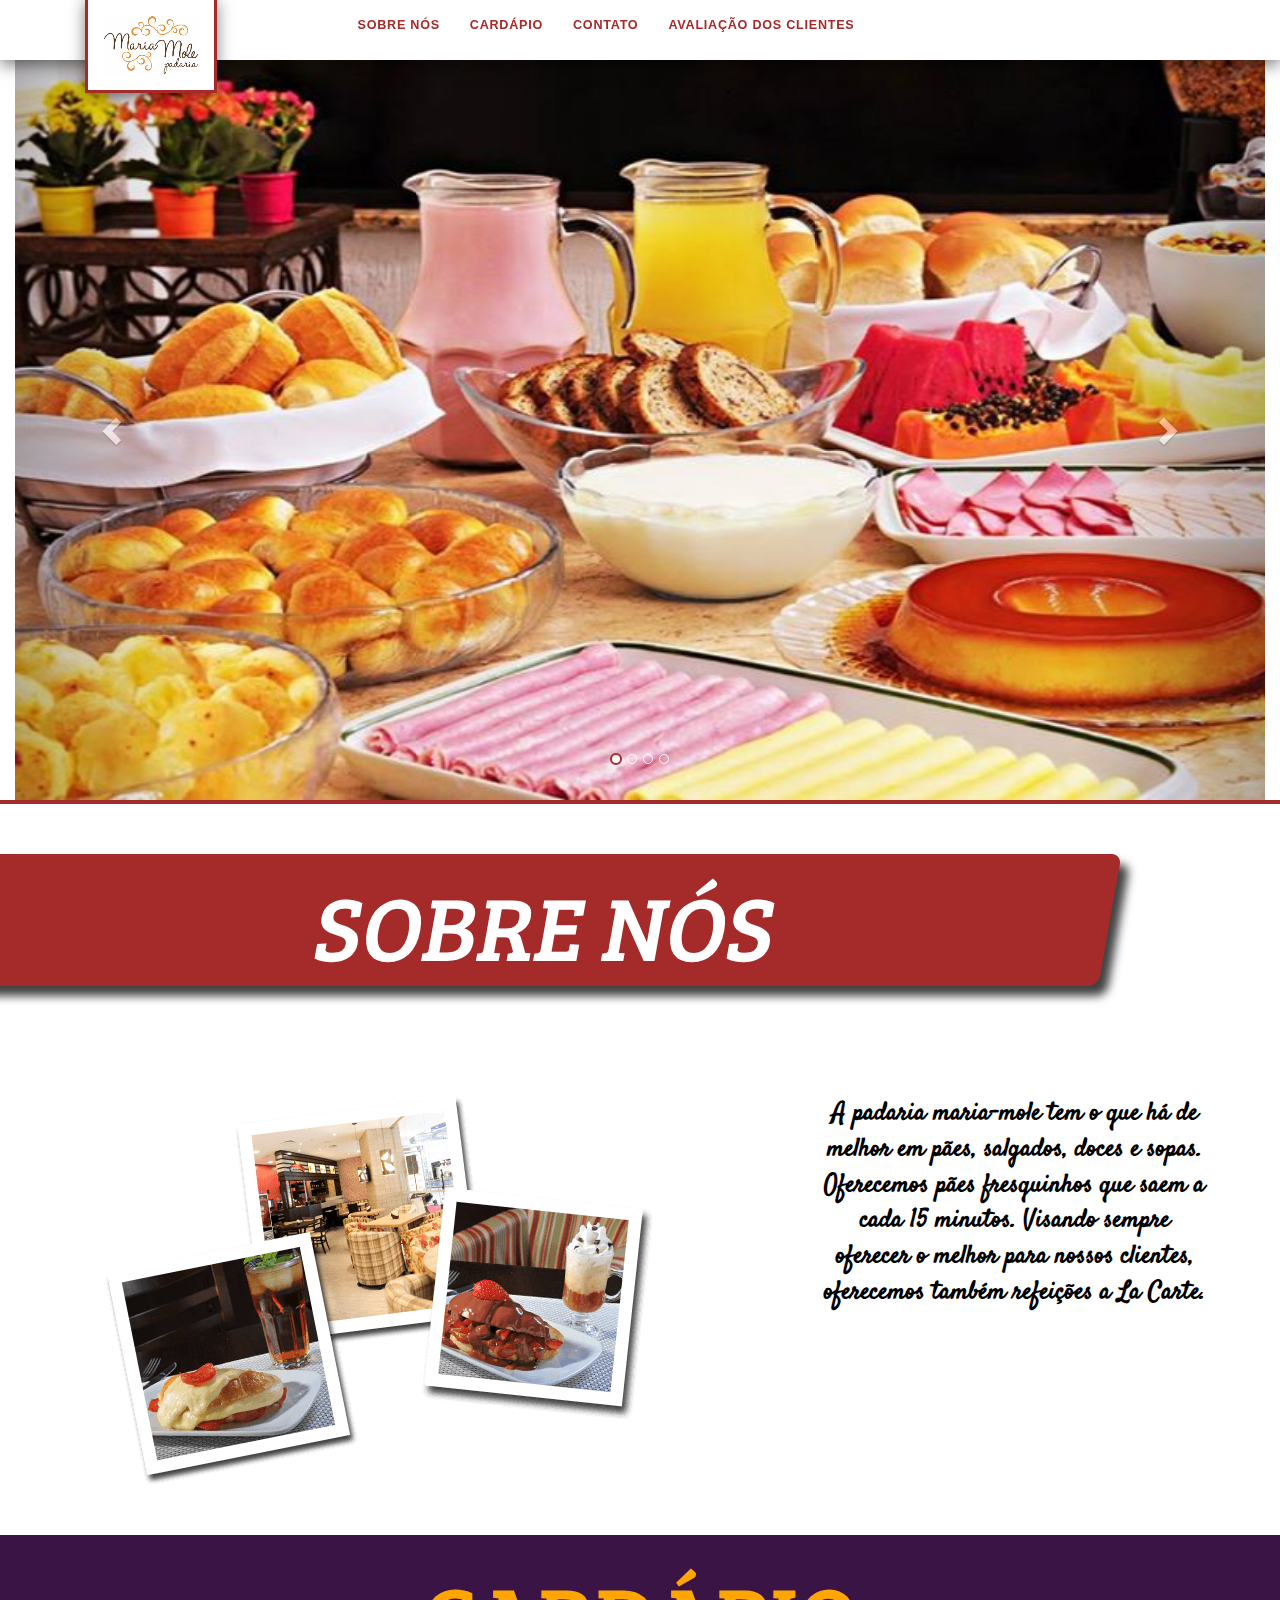
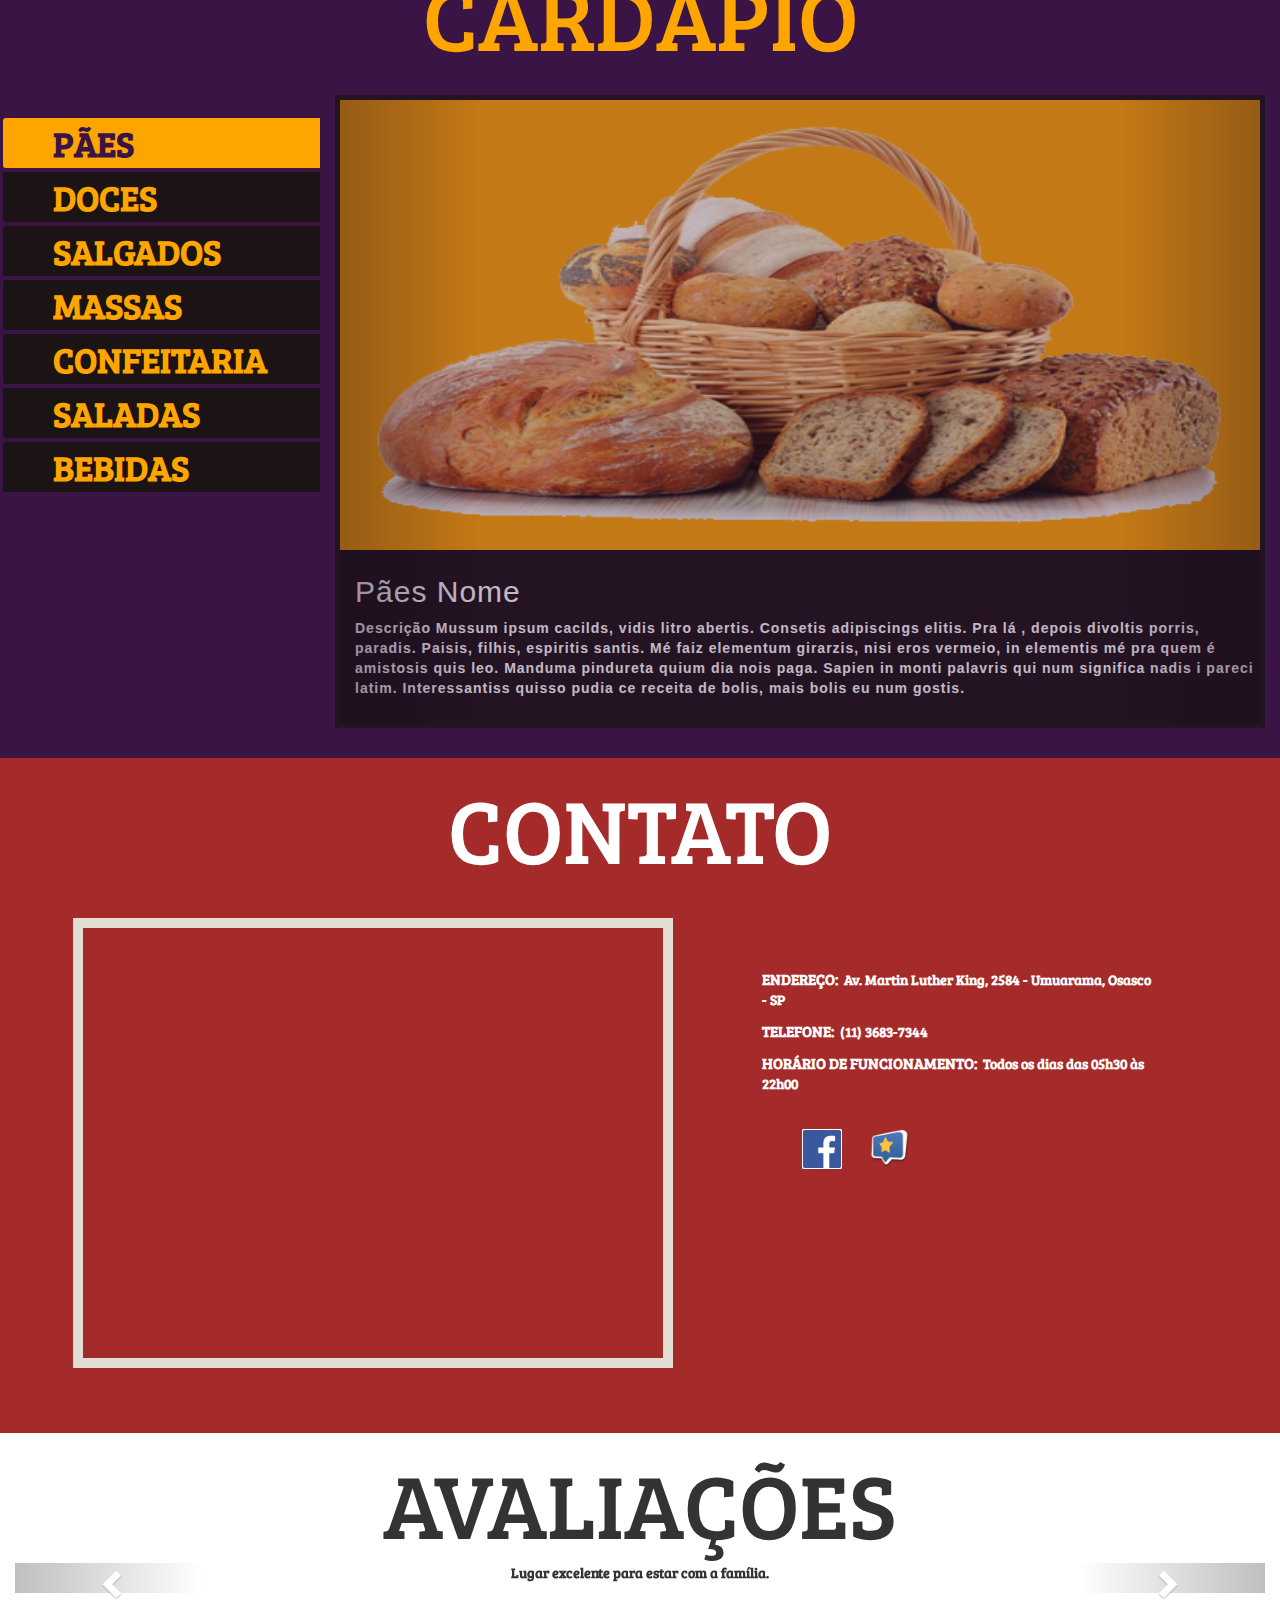
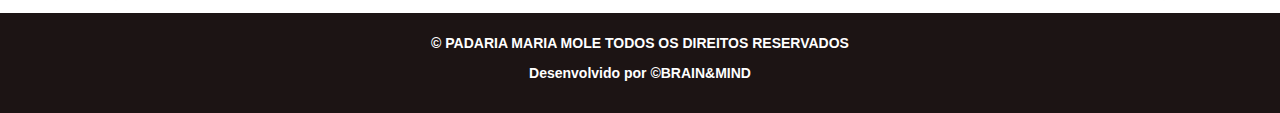
<file: index.html>
<!DOCTYPE html>
<html>
<head>
    <meta charset="UTF-8" />

    <link rel="stylesheet" href="css/bootstrap.min.css" />
    <link rel="stylesheet" href="css/animate.css" />
    <link rel="stylesheet" href="css/index.css" />
    <link rel="stylesheet" href="css/scrolling-nav.css" />
    
    <meta name="viewport" content="width=device-width"/>
    
    <link href='https://fonts.googleapis.com/css?family=Satisfy' rel='stylesheet' type='text/css'>
    <link href='https://fonts.googleapis.com/css?family=Bree+Serif' rel='stylesheet' type='text/css'>
    
    <link rel="stylesheet" href="http://maxcdn.bootstrapcdn.com/bootstrap/3.3.6/css/bootstrap.min.css">
    <script src="https://ajax.googleapis.com/ajax/libs/jquery/1.12.0/jquery.min.js"></script>
    <script src="http://maxcdn.bootstrapcdn.com/bootstrap/3.3.6/js/bootstrap.min.js"></script>
    
    <script src="//code.jquery.com/jquery-1.12.0.min.js"></script>
    
    <!-- http://getbootstrap.com/components/#glyphicons -->
    <!-- http://getbootstrap.com/javascript/#carousel -->
    <!--http://getbootstrap.com/components/#list-group-->
    
    <!-- https://github.com/matthieua/WOW -->
    <!--http://daneden.github.io/animate.css/-->
    
    <script type="text/javascript" src="js/functions.js"></script>
    <script type="text/javascript" src="js/scrolling-nav.js"></script>
    <script type="text/javascript" src="js/jquery.easing.min.js"></script>
    
</head>    
<body data-spy="scroll" data-target="#navbar-example">
    <header>
        <nav class="navbar nav navbar-fixed-top top-nav-collapse">
            <div class="container-fluid">
                <div class="col-md-3 right">
                    <div class="navbar-header">
                        <a href="#carousel" class="page-scroll main-logo"><img class="fullscreen" src="img/logo_mm.jpg"> </a> <!-- <img class="fullscreen" src="img/logo_mm.jpg"> -->
                        <button class="navbar-toggle " type="button" data-target=".navbar-collapse" data-toggle="collapse"><span class="glyphicon glyphicon-menu-hamburger"></span></button>
                    </div>
                </div>
                <div class="col-md-9">
                    <div class="collapse navbar-collapse" id="navbar-example">
                        <ul class="nav navbar-nav">
                            <li><a href="#sobre" class="page-scroll">Sobre nós</a></li>
                            <li>
                                <a class="page-scroll" href="#cardapio">Cardápio</a>
                                <!--<a href="#" id="list-top" class="dropdown-toggle" data-toggle="dropdown">Cardápio <span class="caret"></span></a>-->
                                <!--<ul class="dropdown-menu">-->
                                <!--    <li><a href="#cardapio">Pães</a></li>-->
                                <!--    <li><a href="#cardapio">Doces</a></li>-->
                                <!--    <li><a href="#cardapio">Salgados</a></li>-->
                                <!--</ul>-->
                            </li>
                           <!--<li><a href="#fornada">Próxima Fornada</a></li>-->
                            <li><a class="page-scroll" href="#contato">Contato</a></li>
                            <li><a class="page-scroll" href="#avaliacao">Avaliação dos clientes</a></li>
                        </ul>
                       
                    </div>
                </div>
            </div>
                
        </nav>
    </header>   
   
    <main>
        <div class="container-fluid">
            <div class="row">
                <div class="col-md-12 inicio">
                    <div id="carousel" class="carousel slide" data-ride="carousel">
                        
                        <!-- Indicadores -->
                        <ol class="carousel-indicators">
                            <li data-target="#carousel" data-slide-to="0" class="active"></li>
                            <li data-target="#carousel" data-slide-to="1"></li>
                            <li data-target="#carousel" data-slide-to="2"></li>
                            <li data-target="#carousel" data-slide-to="3"></li>
                            <!--<li data-target="#carousel" data-slide-to="4"></li>-->
                        </ol>
                        
                        <div class="carousel-inner" role="list-box">
                            <div class="item active">
                                <img src="img/banner_2.jpg" alt="doces" class="fullscreen"></img>
                            </div>
                            <div class="item">
                                <img src="img/banner_3.jpg" alt="doces" class="fullscreen"></img>
                            </div>
                            <div class="item">
                                <img src="img/banner_4.jpg" alt="doces" class="fullscreen"></img>
                            </div>
                            <div class="item">
                                <img src="img/banner_6.jpg" alt="doces" class="fullscreen"></img>
                            </div>
                        </div>
                        <a href="#carousel" class="carousel-control left" data-slide="prev"><span class="glyphicon glyphicon-chevron-left"></span></a>
                        <a href="#carousel" class="carousel-control right" data-slide="next"><span class="glyphicon glyphicon-chevron-right"></span></a>
                    </div>
                </div>
            </div>
            <div class="row sobre" id="sobre">
                <div class="col-md-12 text-center">
                    <div class="sobrenos-tit titulos">
                        <h2>Sobre nós</h2>    
                    </div>
                    <div class="sobrenos-body">
                        <div class="col-md-7 imagem">
                            <figure>
                                <img src="img/sobre_nos.png">
                            </figure>
                        </div>
                        <div class="col-md-4 text-right" id="descricao-fornada">
                            <p>A padaria maria-mole tem o que há de melhor em pães, salgados, doces e sopas.
                            Oferecemos pães fresquinhos que saem a cada 15 minutos.
                            Visando sempre oferecer o melhor para nossos clientes, oferecemos também refeições a La Carte.</p>
                        </div>
                    </div>
                </div>
            </div> <!-- row --> 
            
            
            <div class="row" id="cardapio">
                <div class="col-md-12 text-center">
                    <div class="cardapio_tit titulos">
                        <h2>Cardápio</h2>    
                    </div>
                </div>
                
             
                <div class="col-md-3">
                    <!--<ul class="nav nav-tabs nav-justified abas">-->
                    <nav class="navbar">
                        <ul class="vertical-tabs">
                            <li role="presentation" class="li-abas li-ativado" href='#paes' aria-controls="paes" role="tab" data-toggle="tab">PÃES</li>
                            <li role="presentation" class="li-abas" href='#doces' aria-controls="doces" role="tab" data-toggle="tab">DOCES</li>
                            <li role="presentation" class="li-abas" href='#salgados' aria-controls="salgados" role="tab" data-toggle="tab">SALGADOS</li>
                            <li role="presentation" class="li-abas" href='#massas' aria-controls="massas" role="tab" data-toggle="tab">MASSAS</li>
                            <li role="presentation" class="li-abas" href='#confeitaria' aria-controls="confeitaria" role="tab" data-toggle="tab">CONFEITARIA</li>
                            <li role="presentation" class="li-abas" href='#saladas' aria-controls="saladas" role="tab" data-toggle="tab">SALADAS</li>
                            <li role="presentation" class="li-abas" href='#bebidas' aria-controls="bebidas" role="tab" data-toggle="tab">BEBIDAS</li>
                        </ul>    
                    </nav>
                    
                </div>
                <div class="col-md-9" id="cardapio">
                    <div class='div-img-cardapio'>
                        <div class="tab-content">
                            
                            <!----------------------- Pães --------------------->
                            <div role="tabpanel" class="tab-pane fade in active" id="paes">
                                <div id="carousel-cardapio" class="carousel slide" data-ride="carousel">
                                    <div class="carousel-inner" role="list-box">
                                        <div class="item active">
                                            <img src="img/paes.png" alt="doces" class="fullscreen"></img>
                                            <div class="carousel-legend">
                                                <h2>Pães Nome</h2>
                                                <p>Descrição Mussum ipsum cacilds, vidis litro abertis. Consetis adipiscings elitis. Pra lá , depois divoltis porris, paradis. Paisis, filhis, espiritis santis. Mé faiz elementum girarzis, nisi eros vermeio, in elementis mé pra quem é amistosis quis leo. Manduma pindureta quium dia nois paga. Sapien in monti palavris qui num significa nadis i pareci latim. Interessantiss quisso pudia ce receita de bolis, mais bolis eu num gostis. </p>
                                            </div>
                                        </div>
                                        <div class="item">
                                            <img src="img/paes_2.jpg" alt="doces" class="fullscreen"></img>
                                            <div class="carousel-legend">
                                                <h2>Pães nome</h2>
                                                <p>Descrição Mussum ipsum cacilds, vidis litro abertis. Consetis adipiscings elitis. Pra lá , depois divoltis porris, paradis. Paisis, filhis, espiritis santis. Mé faiz elementum girarzis, nisi eros vermeio, in elementis mé pra quem é amistosis quis leo. Manduma pindureta quium dia nois paga. Sapien in monti palavris qui num significa nadis i pareci latim. Interessantiss quisso pudia ce receita de bolis, mais bolis eu num gostis. </p>
                                            </div>
                                        </div>
                                        <div class="item">
                                            <img src="img/paes_3.jpg" alt="doces" class="fullscreen"></img>
                                            <div class="carousel-legend">
                                                <h2>Pães Nome</h2>
                                                <p>Descrição Mussum ipsum cacilds, vidis litro abertis. Consetis adipiscings elitis. Pra lá , depois divoltis porris, paradis. Paisis, filhis, espiritis santis. Mé faiz elementum girarzis, nisi eros vermeio, in elementis mé pra quem é amistosis quis leo. Manduma pindureta quium dia nois paga. Sapien in monti palavris qui num significa nadis i pareci latim. Interessantiss quisso pudia ce receita de bolis, mais bolis eu num gostis. </p>
                                            </div>
                                        </div>
                                        <div class="item">
                                            <img src="img/paes_4.jpg" alt="doces" class="fullscreen"></img>
                                            <div class="carousel-legend">
                                                <h2>Pães Nome</h2>
                                                <p>Descrição mussum ipsum cacilds, vidis litro abertis. consetis adipiscings elitis. Pra lá , depois divoltis porris, paradis. Paisis, filhis, espiritis santis. Mé faiz elementum girarzis, nisi eros vermeio, in elementis mé pra quem é amistosis quis leo. Manduma pindureta quium dia nois paga. Sapien in monti palavris qui num significa nadis i pareci latim. Interessantiss quisso pudia ce receita de bolis, mais bolis eu num gostis. </p>
                                            </div>
                                        </div>
                                    </div>
                                    <a href="#carousel-cardapio" class="carousel-control left" data-slide="prev"></a>
                                    <a href="#carousel-cardapio" class="carousel-control right" data-slide="next"></a>
                                    
                                </div>
                            </div>
                            
                            <!----------------------- Doces --------------------->
                            <div role="tabpanel" class="tab-pane fade" id="doces">
                                <div id="carousel-cardapio-doces" class="carousel slide" data-ride="carousel">
                                    <div class="carousel-inner" role="list-box">
                                        <div class="item active">
                                            <img src="img/doces_1.jpg" alt="doces" class="fullscreen"></img>
                                            <div class="carousel-legend">
                                                <h2>Doce Nome</h2>
                                                <p>Descrição mussum ipsum cacilds, vidis litro abertis. consetis adipiscings elitis. Pra lá , depois divoltis porris, paradis. Paisis, filhis, espiritis santis. Mé faiz elementum girarzis, nisi eros vermeio, in elementis mé pra quem é amistosis quis leo. Manduma pindureta quium dia nois paga. Sapien in monti palavris qui num significa nadis i pareci latim. Interessantiss quisso pudia ce receita de bolis, mais bolis eu num gostis. </p>
                                            </div>
                                        </div>
                                        <div class="item">
                                            <img src="img/doces_2.jpg" alt="doces" class="fullscreen"></img>
                                            <div class="carousel-legend">
                                                <h2>Doce Nome</h2>
                                                <p>Descrição mussum ipsum cacilds, vidis litro abertis. consetis adipiscings elitis. Pra lá , depois divoltis porris, paradis. Paisis, filhis, espiritis santis. Mé faiz elementum girarzis, nisi eros vermeio, in elementis mé pra quem é amistosis quis leo. Manduma pindureta quium dia nois paga. Sapien in monti palavris qui num significa nadis i pareci latim. Interessantiss quisso pudia ce receita de bolis, mais bolis eu num gostis. </p>
                                            </div>
                                        </div>
                                        <div class="item">
                                            <img src="img/doces_3.jpg" alt="doces" class="fullscreen"></img>
                                            <div class="carousel-legend">
                                                <h2>Doce Nome</h2>
                                                <p>Descrição mussum ipsum cacilds, vidis litro abertis. consetis adipiscings elitis. Pra lá , depois divoltis porris, paradis. Paisis, filhis, espiritis santis. Mé faiz elementum girarzis, nisi eros vermeio, in elementis mé pra quem é amistosis quis leo. Manduma pindureta quium dia nois paga. Sapien in monti palavris qui num significa nadis i pareci latim. Interessantiss quisso pudia ce receita de bolis, mais bolis eu num gostis. </p>
                                            </div>
                                        </div>
                                        <div class="item">
                                            <img src="img/doces_4.jpg" alt="doces" class="fullscreen"></img>
                                            <div class="carousel-legend">
                                                <h2>Doce Nome</h2>
                                                <p>Descrição mussum ipsum cacilds, vidis litro abertis. consetis adipiscings elitis. Pra lá , depois divoltis porris, paradis. Paisis, filhis, espiritis santis. Mé faiz elementum girarzis, nisi eros vermeio, in elementis mé pra quem é amistosis quis leo. Manduma pindureta quium dia nois paga. Sapien in monti palavris qui num significa nadis i pareci latim. Interessantiss quisso pudia ce receita de bolis, mais bolis eu num gostis. </p>
                                            </div>
                                        </div>
                                    </div>
                                    <a href="#carousel-cardapio-doces" class="carousel-control left" data-slide="prev"></a>
                                    <a href="#carousel-cardapio-doces" class="carousel-control right" data-slide="next"></a>
                                </div>                            
                            </div>
                            
                            <!----------------------- Salgados --------------------->
                            <div role="tabpanel" class="tab-pane fade" id="salgados">
                                <div id="carousel-cardapio-salgados" class="carousel slide" data-ride="carousel">
                                    <div class="carousel-inner" role="list-box">
                                        <div class="item active">
                                            <img src="img/salgados_1.jpg" alt="doces" class="fullscreen img-cardapio"></img>
                                            <div class="carousel-legend">
                                                <h2>Salgados Nome</h2>
                                                <p>Descrição mussum ipsum cacilds, vidis litro abertis. consetis adipiscings elitis. Pra lá , depois divoltis porris, paradis. Paisis, filhis, espiritis santis. Mé faiz elementum girarzis, nisi eros vermeio, in elementis mé pra quem é amistosis quis leo. Manduma pindureta quium dia nois paga. Sapien in monti palavris qui num significa nadis i pareci latim. Interessantiss quisso pudia ce receita de bolis, mais bolis eu num gostis. </p>
                                            </div>
                                        </div>
                                        <div class="item">
                                            <img src="img/salgados_2.jpg" alt="doces" class="fullscreen img-cardapio"></img>
                                            <div class="carousel-legend">
                                                <h2>Salgados Nome</h2>
                                                <p>Descrição mussum ipsum cacilds, vidis litro abertis. consetis adipiscings elitis. Pra lá , depois divoltis porris, paradis. Paisis, filhis, espiritis santis. Mé faiz elementum girarzis, nisi eros vermeio, in elementis mé pra quem é amistosis quis leo. Manduma pindureta quium dia nois paga. Sapien in monti palavris qui num significa nadis i pareci latim. Interessantiss quisso pudia ce receita de bolis, mais bolis eu num gostis. </p>
                                            </div>
                                        </div>
                                        <div class="item">
                                            <img src="img/salgados_3.jpg" alt="doces" class="fullscreen img-cardapio"></img>
                                            <div class="carousel-legend">
                                                <h2>Salgados Nome</h2>
                                                <p>Descrição mussum ipsum cacilds, vidis litro abertis. consetis adipiscings elitis. Pra lá , depois divoltis porris, paradis. Paisis, filhis, espiritis santis. Mé faiz elementum girarzis, nisi eros vermeio, in elementis mé pra quem é amistosis quis leo. Manduma pindureta quium dia nois paga. Sapien in monti palavris qui num significa nadis i pareci latim. Interessantiss quisso pudia ce receita de bolis, mais bolis eu num gostis. </p>
                                            </div>
                                        </div>
                                        <div class="item">
                                            <img src="img/salgados_4.jpg" alt="doces" class="fullscreen img-cardapio"></img>
                                            <div class="carousel-legend">
                                                <h2>Salgados Nome</h2>
                                                <p>Descrição mussum ipsum cacilds, vidis litro abertis. consetis adipiscings elitis. Pra lá , depois divoltis porris, paradis. Paisis, filhis, espiritis santis. Mé faiz elementum girarzis, nisi eros vermeio, in elementis mé pra quem é amistosis quis leo. Manduma pindureta quium dia nois paga. Sapien in monti palavris qui num significa nadis i pareci latim. Interessantiss quisso pudia ce receita de bolis, mais bolis eu num gostis. </p>
                                            </div>
                                        </div>
                                    </div>
                                    <a href="#carousel-cardapio-salgados" class="carousel-control left" data-slide="prev"></a>
                                    <a href="#carousel-cardapio-salgados" class="carousel-control right" data-slide="next"></a>
                                </div>
                            </div>
                            
                            <!----------------------- Massas --------------------->
                            <div role="tabpanel" class="tab-pane fade" id="massas">
                                <div id="carousel-cardapio-massas" class="carousel slide" data-ride="carousel">
                                    <div class="carousel-inner" role="list-box">
                                        <div class="item active">
                                            <img src="img/massas_1.jpg" alt="doces" class="fullscreen"></img>
                                            <div class="carousel-legend">
                                                <h2>Massas nome</h2>
                                                <p>Descricão mussum ipsum cacilds, vidis litro abertis. consetis adipiscings elitis. Pra lá , depois divoltis porris, paradis. Paisis, filhis, espiritis santis. Mé faiz elementum girarzis, nisi eros vermeio, in elementis mé pra quem é amistosis quis leo. Manduma pindureta quium dia nois paga. Sapien in monti palavris qui num significa nadis i pareci latim. Interessantiss quisso pudia ce receita de bolis, mais bolis eu num gostis. </p>
                                            </div>
                                        </div>
                                        <div class="item">
                                            <img src="img/massas_2.jpg" alt="doces" class="fullscreen"></img>
                                            <div class="carousel-legend">
                                                <h2>Massas nome</h2>
                                                <p>Descricão mussum ipsum cacilds, vidis litro abertis. consetis adipiscings elitis. Pra lá , depois divoltis porris, paradis. Paisis, filhis, espiritis santis. Mé faiz elementum girarzis, nisi eros vermeio, in elementis mé pra quem é amistosis quis leo. Manduma pindureta quium dia nois paga. Sapien in monti palavris qui num significa nadis i pareci latim. Interessantiss quisso pudia ce receita de bolis, mais bolis eu num gostis. </p>
                                            </div>
                                        </div>
                                        <div class="item">
                                            <img src="img/massas_3.jpg" alt="doces" class="fullscreen"></img>
                                            <div class="carousel-legend">
                                                <h2>Massas nome</h2>
                                                <p>Descricão mussum ipsum cacilds, vidis litro abertis. consetis adipiscings elitis. Pra lá , depois divoltis porris, paradis. Paisis, filhis, espiritis santis. Mé faiz elementum girarzis, nisi eros vermeio, in elementis mé pra quem é amistosis quis leo. Manduma pindureta quium dia nois paga. Sapien in monti palavris qui num significa nadis i pareci latim. Interessantiss quisso pudia ce receita de bolis, mais bolis eu num gostis. </p>
                                            </div>
                                        </div>
                                    </div>
                                    <a href="#carousel-cardapio-massas" class="carousel-control left" data-slide="prev"></a>
                                    <a href="#carousel-cardapio-massas" class="carousel-control right" data-slide="next"></a>
                                </div>
                            </div>
                            
                            <!----------------------- Confeitaria --------------------->
                            <div role="tabpanel" class="tab-pane fade" id="confeitaria">
                                <div id="carousel-cardapio-confeitaria" class="carousel slide" data-ride="carousel">
                                    <div class="carousel-inner" role="list-box">
                                        <div class="item active">
                                            <img src="img/confeitaria_1.jpg" alt="doces" class="fullscreen"></img>
                                            <div class="carousel-legend">
                                                <h2>Bolos Nome</h2>
                                                <p>Descrição mussum ipsum cacilds, vidis litro abertis. consetis adipiscings elitis. Pra lá , depois divoltis porris, paradis. Paisis, filhis, espiritis santis. Mé faiz elementum girarzis, nisi eros vermeio, in elementis mé pra quem é amistosis quis leo. Manduma pindureta quium dia nois paga. Sapien in monti palavris qui num significa nadis i pareci latim. Interessantiss quisso pudia ce receita de bolis, mais bolis eu num gostis. </p>
                                            </div>
                                        </div>
                                        <div class="item">
                                            <img src="img/confeitaria_2.jpg" alt="doces" class="fullscreen"></img>
                                            <div class="carousel-legend">
                                                <h2>Bolos Nome</h2>
                                                <p>Descrição mussum ipsum cacilds, vidis litro abertis. consetis adipiscings elitis. Pra lá , depois divoltis porris, paradis. Paisis, filhis, espiritis santis. Mé faiz elementum girarzis, nisi eros vermeio, in elementis mé pra quem é amistosis quis leo. Manduma pindureta quium dia nois paga. Sapien in monti palavris qui num significa nadis i pareci latim. Interessantiss quisso pudia ce receita de bolis, mais bolis eu num gostis. </p>
                                            </div>
                                        </div>
                                        <div class="item">
                                            <img src="img/confeitaria_3.jpg" alt="doces" class="fullscreen"></img>
                                            <div class="carousel-legend">
                                                <h2>Bolos Nome</h2>
                                                <p>Descrição mussum ipsum cacilds, vidis litro abertis. consetis adipiscings elitis. Pra lá , depois divoltis porris, paradis. Paisis, filhis, espiritis santis. Mé faiz elementum girarzis, nisi eros vermeio, in elementis mé pra quem é amistosis quis leo. Manduma pindureta quium dia nois paga. Sapien in monti palavris qui num significa nadis i pareci latim. Interessantiss quisso pudia ce receita de bolis, mais bolis eu num gostis. </p>
                                            </div>
                                        </div>
                                        <div class="item">
                                            <img src="img/confeitaria_4.jpg" alt="doces" class="fullscreen"></img>
                                            <div class="carousel-legend">
                                                <h2>Bolos Nome</h2>
                                                <p>Descrição mussum ipsum cacilds, vidis litro abertis. consetis adipiscings elitis. Pra lá , depois divoltis porris, paradis. Paisis, filhis, espiritis santis. Mé faiz elementum girarzis, nisi eros vermeio, in elementis mé pra quem é amistosis quis leo. Manduma pindureta quium dia nois paga. Sapien in monti palavris qui num significa nadis i pareci latim. Interessantiss quisso pudia ce receita de bolis, mais bolis eu num gostis. </p>
                                            </div>
                                        </div>
                                        
                                        <div class="item">
                                            <img src="img/confeitaria_5.jpg" alt="doces" class="fullscreen"></img>
                                            <div class="carousel-legend">
                                                <h2>Bolos Nome</h2>
                                                <p>Descrição mussum ipsum cacilds, vidis litro abertis. consetis adipiscings elitis. Pra lá , depois divoltis porris, paradis. Paisis, filhis, espiritis santis. Mé faiz elementum girarzis, nisi eros vermeio, in elementis mé pra quem é amistosis quis leo. Manduma pindureta quium dia nois paga. Sapien in monti palavris qui num significa nadis i pareci latim. Interessantiss quisso pudia ce receita de bolis, mais bolis eu num gostis. </p>
                                            </div>
                                        </div>
                                        <div class="item">
                                            <img src="img/confeitaria_6.jpg" alt="doces" class="fullscreen"></img>
                                            <div class="carousel-legend">
                                                <h2>Bolos Nome</h2>
                                                <p>Descrição mussum ipsum cacilds, vidis litro abertis. consetis adipiscings elitis. Pra lá , depois divoltis porris, paradis. Paisis, filhis, espiritis santis. Mé faiz elementum girarzis, nisi eros vermeio, in elementis mé pra quem é amistosis quis leo. Manduma pindureta quium dia nois paga. Sapien in monti palavris qui num significa nadis i pareci latim. Interessantiss quisso pudia ce receita de bolis, mais bolis eu num gostis. </p>
                                            </div>
                                        </div>
                                    </div>
                                    <a href="#carousel-cardapio-confeitaria" class="carousel-control left" data-slide="prev"></a>
                                    <a href="#carousel-cardapio-confeitaria" class="carousel-control right" data-slide="next"></a>
                                </div>
                            </div>
                            
                            <!----------------------- Saladas --------------------->
                            <div role="tabpanel" class="tab-pane fade" id="saladas">
                                <div id="carousel-cardapio-saladas" class="carousel slide" data-ride="carousel">
                                    <div class="carousel-inner" role="list-box">
                                        <div class="item active">
                                            <img src="img/salada_1.jpg" alt="doces" class="fullscreen"></img>
                                            <div class="carousel-legend">
                                                <h2>Salada nome</h2>
                                                <p>Descrição mussum ipsum cacilds, vidis litro abertis. consetis adipiscings elitis. Pra lá , depois divoltis porris, paradis. Paisis, filhis, espiritis santis. Mé faiz elementum girarzis, nisi eros vermeio, in elementis mé pra quem é amistosis quis leo. Manduma pindureta quium dia nois paga. Sapien in monti palavris qui num significa nadis i pareci latim. Interessantiss quisso pudia ce receita de bolis, mais bolis eu num gostis. </p>
                                            </div>
                                        </div>
                                        <div class="item">
                                            <img src="img/salada_2.jpg" alt="doces" class="fullscreen"></img>
                                            <div class="carousel-legend">
                                                <h2>Salada nome</h2>
                                                <p>Descrição mussum ipsum cacilds, vidis litro abertis. consetis adipiscings elitis. Pra lá , depois divoltis porris, paradis. Paisis, filhis, espiritis santis. Mé faiz elementum girarzis, nisi eros vermeio, in elementis mé pra quem é amistosis quis leo. Manduma pindureta quium dia nois paga. Sapien in monti palavris qui num significa nadis i pareci latim. Interessantiss quisso pudia ce receita de bolis, mais bolis eu num gostis. </p>
                                            </div>
                                        </div>
                                        <div class="item">
                                            <img src="img/salada_3.jpg" alt="doces" class="fullscreen"></img>
                                            <div class="carousel-legend">
                                                <h2>Salada nome</h2>
                                                <p>Descrição mussum ipsum cacilds, vidis litro abertis. consetis adipiscings elitis. Pra lá , depois divoltis porris, paradis. Paisis, filhis, espiritis santis. Mé faiz elementum girarzis, nisi eros vermeio, in elementis mé pra quem é amistosis quis leo. Manduma pindureta quium dia nois paga. Sapien in monti palavris qui num significa nadis i pareci latim. Interessantiss quisso pudia ce receita de bolis, mais bolis eu num gostis. </p>
                                            </div>
                                        </div>
                                        <div class="item">
                                            <img src="img/salada_4.jpg" alt="doces" class="fullscreen"></img>
                                            <div class="carousel-legend">
                                                <h2>Salada nome</h2>
                                                <p>Descrição mussum ipsum cacilds, vidis litro abertis. consetis adipiscings elitis. Pra lá , depois divoltis porris, paradis. Paisis, filhis, espiritis santis. Mé faiz elementum girarzis, nisi eros vermeio, in elementis mé pra quem é amistosis quis leo. Manduma pindureta quium dia nois paga. Sapien in monti palavris qui num significa nadis i pareci latim. Interessantiss quisso pudia ce receita de bolis, mais bolis eu num gostis. </p>
                                            </div>
                                        </div>
                                        
                                        <div class="item">
                                            <img src="img/salada_5.jpg" alt="doces" class="fullscreen"></img>
                                            <div class="carousel-legend">
                                                <h2>Salada nome</h2>
                                                <p>Descrição mussum ipsum cacilds, vidis litro abertis. consetis adipiscings elitis. Pra lá , depois divoltis porris, paradis. Paisis, filhis, espiritis santis. Mé faiz elementum girarzis, nisi eros vermeio, in elementis mé pra quem é amistosis quis leo. Manduma pindureta quium dia nois paga. Sapien in monti palavris qui num significa nadis i pareci latim. Interessantiss quisso pudia ce receita de bolis, mais bolis eu num gostis. </p>
                                            </div>
                                        </div>
                                        <div class="item">
                                            <img src="img/salada_6.jpg" alt="doces" class="fullscreen"></img>
                                            <div class="carousel-legend">
                                                <h2>Salada nome</h2>
                                                <p>Descrição mussum ipsum cacilds, vidis litro abertis. consetis adipiscings elitis. Pra lá , depois divoltis porris, paradis. Paisis, filhis, espiritis santis. Mé faiz elementum girarzis, nisi eros vermeio, in elementis mé pra quem é amistosis quis leo. Manduma pindureta quium dia nois paga. Sapien in monti palavris qui num significa nadis i pareci latim. Interessantiss quisso pudia ce receita de bolis, mais bolis eu num gostis. </p>
                                            </div>
                                        </div>
                                    </div>
                                    <a href="#carousel-cardapio-saladas" class="carousel-control left" data-slide="prev"></a>
                                    <a href="#carousel-cardapio-saladas" class="carousel-control right" data-slide="next"></a>
                                </div>
                            </div>
                            
                            <!----------------------- Bebidas --------------------->
                            <div role="tabpanel" class="tab-pane fade" id="bebidas">
                                <div id="carousel-cardapio-bebidas" class="carousel slide" data-ride="carousel">
                                    <div class="carousel-inner" role="list-box">
                                        <div class="item active">
                                            <img src="img/bebidas_1.jpg" alt="doces" class="fullscreen"></img>
                                            <div class="carousel-legend">
                                                <h2>Bebida Nome</h2>
                                                <p>Descrição mussum ipsum cacilds, vidis litro abertis. consetis adipiscings elitis. Pra lá , depois divoltis porris, paradis. Paisis, filhis, espiritis santis. Mé faiz elementum girarzis, nisi eros vermeio, in elementis mé pra quem é amistosis quis leo. Manduma pindureta quium dia nois paga. Sapien in monti palavris qui num significa nadis i pareci latim. Interessantiss quisso pudia ce receita de bolis, mais bolis eu num gostis. </p>
                                            </div>
                                        </div>
                                        <div class="item">
                                            <img src="img/bebidas_2.jpg" alt="doces" class="fullscreen"></img>
                                            <div class="carousel-legend">
                                                <h2>Bebida Nome</h2>
                                                <p>Descrição mussum ipsum cacilds, vidis litro abertis. consetis adipiscings elitis. Pra lá , depois divoltis porris, paradis. Paisis, filhis, espiritis santis. Mé faiz elementum girarzis, nisi eros vermeio, in elementis mé pra quem é amistosis quis leo. Manduma pindureta quium dia nois paga. Sapien in monti palavris qui num significa nadis i pareci latim. Interessantiss quisso pudia ce receita de bolis, mais bolis eu num gostis. </p>
                                            </div>
                                        </div>
                                        <div class="item">
                                            <img src="img/bebidas_3.jpg" alt="doces" class="fullscreen"></img>
                                            <div class="carousel-legend">
                                                <h2>Bebida Nome</h2>
                                                <p>Descrição mussum ipsum cacilds, vidis litro abertis. consetis adipiscings elitis. Pra lá , depois divoltis porris, paradis. Paisis, filhis, espiritis santis. Mé faiz elementum girarzis, nisi eros vermeio, in elementis mé pra quem é amistosis quis leo. Manduma pindureta quium dia nois paga. Sapien in monti palavris qui num significa nadis i pareci latim. Interessantiss quisso pudia ce receita de bolis, mais bolis eu num gostis. </p>
                                            </div>
                                        </div>
                                        <div class="item">
                                            <img src="img/bebidas_4.jpg" alt="doces" class="fullscreen"></img>
                                            <div class="carousel-legend">
                                                <h2>Bebida Nome</h2>
                                                <p>Descrição mussum ipsum cacilds, vidis litro abertis. consetis adipiscings elitis. Pra lá , depois divoltis porris, paradis. Paisis, filhis, espiritis santis. Mé faiz elementum girarzis, nisi eros vermeio, in elementis mé pra quem é amistosis quis leo. Manduma pindureta quium dia nois paga. Sapien in monti palavris qui num significa nadis i pareci latim. Interessantiss quisso pudia ce receita de bolis, mais bolis eu num gostis. </p>
                                            </div>
                                        </div>
                                        <div class="item">
                                            <img src="img/bebidas_5.jpg" alt="doces" class="fullscreen"></img>
                                            <div class="carousel-legend">
                                                <h2>Bebida Nome</h2>
                                                <p>Descrição mussum ipsum cacilds, vidis litro abertis. consetis adipiscings elitis. Pra lá , depois divoltis porris, paradis. Paisis, filhis, espiritis santis. Mé faiz elementum girarzis, nisi eros vermeio, in elementis mé pra quem é amistosis quis leo. Manduma pindureta quium dia nois paga. Sapien in monti palavris qui num significa nadis i pareci latim. Interessantiss quisso pudia ce receita de bolis, mais bolis eu num gostis. </p>
                                            </div>
                                        </div>
                                        
                                        <div class="item">
                                            <img src="img/bebidas_6.jpg" alt="doces" class="fullscreen"></img>
                                            <div class="carousel-legend">
                                                <h2>Bebida Nome</h2>
                                                <p>Descrição mussum ipsum cacilds, vidis litro abertis. consetis adipiscings elitis. Pra lá , depois divoltis porris, paradis. Paisis, filhis, espiritis santis. Mé faiz elementum girarzis, nisi eros vermeio, in elementis mé pra quem é amistosis quis leo. Manduma pindureta quium dia nois paga. Sapien in monti palavris qui num significa nadis i pareci latim. Interessantiss quisso pudia ce receita de bolis, mais bolis eu num gostis. </p>
                                            </div>
                                        </div>
                                    </div>
                                    <a href="#carousel-cardapio-bebidas" class="carousel-control left" data-slide="prev"></a>
                                    <a href="#carousel-cardapio-bebidas" class="carousel-control right" data-slide="next"></a>
                                </div>
                            </div>
                        </div>
                    </div>
                </div>
                <br>
                <br>
            </div> <!-- row --> 
            
            <!-- <div class="row" id="fornada">-->
            <!--    <div class="col-md-12 col-md-6">-->
                    <!--<div>-->
                    <!--    <p>Fique ligado para saber sempre quando a próxima fornada de pães sairá e tenha pães fresquinhos</p>-->
                    <!--</div>-->
            <!--    </div>-->
            <!--    <div class="col-xs- 12 col-md-6">-->
            <!--        <div class="pai-prox-fornada">-->
            <!--            <div class="prox-fornada">-->
            <!--                PRÓXIMA FORNADA EM-->
            <!--            </div>-->
            <!--            <div class="prox-prox-fornada-body">-->
            <!--                <h2>15:00</h2>-->
            <!--            </div>-->
            <!--        </div>-->
            <!--    </div>-->
            <!--</div>-->
            
            <div class="row" id="contato">
                <div class="col-md-12">
                    <div class="titulos avaliacao-tit text-center">
                        <h2>Contato</h2>
                    </div>
                     <div class="contato-body">
                        <div class="row">
                            <div class="col-md-7 text-center">
                                <iframe class="mapa" src="https://www.google.com/maps/embed?pb=!1m18!1m12!1m3!1d3657.4654494095216!2d-46.76065378533776!3d-23.551721167120743!2m3!1f0!2f0!3f0!3m2!1i1024!2i768!4f13.1!3m3!1m2!1s0x94ceff5815e7f8f1%3A0x57f518b50ed6f499!2sMaria+Mole+Padaria!5e0!3m2!1spt-BR!2sbr!4v1453403091507" width="600" height="450" frameborder="0" allowfullscreen></iframe>                                
                            </div>
                            <div class="col-md-4 text-left dados-contato">
                                <p><span class="contato-bold">ENDEREÇO:&nbsp;</span> Av. Martin Luther King, 2584 - Umuarama, Osasco - SP</p>
                                <p><span class="contato-bold">TELEFONE:&nbsp; </span> (11) 3683-7344</p>
                                <p><span class="contato-bold">HORÁRIO DE FUNCIONAMENTO:&nbsp;</span> Todos os dias das 05h30 às 22h00</p>
                                <br>
                                <aside>
                                    <nav>
                                        <ul class="link-sociais">
                                            <li><a href="https://pt-br.facebook.com/MariaMolePadaria" title="Facebook" class="sociais-icon facebook-icon" target="_blank"><img src="img/facebook.png" alt="Facebook"></img></a></li>
                                            <li><a href="https://kekanto.com.br/biz/maria-mole-padaria" title="Kekanto" class="sociais-icon" target="_blank"><img src="img/kekanto.png" alt="Kekanto"></img></a></li>
                                        </ul>
                                    </nav>
                                </aside>
                                    
                            </div>    
                        </div>
                        
                    </div>
                </div>
            </div> <!-- row -->
            
            <div class="row" id="avaliacao">
                <div class="col-md-12">
                    <div class="titulos avaliacao-tit text-center">
                        <h2>Avaliações</h2>    
                    </div>
                    <div class="avaliacao-body">
                        <div id="carousel2" class="carousel slide" data-ride="carousel">
                            <!-- Indicadores -->
                            <!--<ol class="carousel-indicators avaliacao">-->
                            <!--    <li data-target="#carousel2" data-slide-to="0" class="active"></li>-->
                            <!--    <li data-target="#carousel2" data-slide-to="1"></li>-->
                            <!--    <li data-target="#carousel2" data-slide-to="2"></li>-->
                            <!--</ol>-->
                            
                            <div class="carousel-inner" role="list-box">
                                <div class="item active text-center">
                                    <p>Lugar excelente para estar com a família.</p>
                                </div>
                                <div class="item text-center">
                                    <p>Lugar excelente para estar com a família.</p>
                                </div>
                                <div class="item text-center">
                                    <p>Lugar excelente para estar com a família.</p>
                                </div>
                            </div>
                            
                            <a href="#carousel2" class="carousel-control left" data-slide="prev"><span class="glyphicon glyphicon-chevron-left"></span></a>
                            <a href="#carousel2" class="carousel-control right" data-slide="next"><span class="glyphicon glyphicon-chevron-right"></span></a>
                        </div>
                    </div>
                </div>
            </div> <!-- row -->
        </div>
    </main>
    
    <footer>
        <p>©<label id='data'></label> PADARIA MARIA MOLE TODOS OS DIREITOS RESERVADOS</p>
        <p>Desenvolvido por ©BRAIN&MIND</p>
    </footer>

    <script type="text/javascript" src="js/bootstrap.min.js"></script>
    <script type="text/javascript" src="js/wow.min.js"></script>
    
    <script>
        $(function () {
            new WOW().init();
        });
        
    </script>
</body>

</html>
</file>
<file: css/index.css>
/* ==================================================
   Preloader
================================================== */
 
#jpreOverlay,
#jSplash {
    background-color: #2F3238;
    position: absolute;
    width: 100%;
    height: 100%;
    z-index: 700;
}
 
#jpreSlide{
    position: absolute;
    top: 50% !important;
    left: 50% !important;
    margin: -50px 0 0 -50px;
    width: 100px;
    height: 100px;
}
 
#jpreLoader {
    position: relative !important;
    width: 100% !important;
    height: 100% !important;
    top: 0 !important;    
}
 
#jprePercentage {
    width: 50px;
    height: 50px !important;
    line-height: 50px;
    position: absolute !important;
    text-align: center;
    left: 50%;
    top: 50%;
    margin: -25px 0 0 -25px;
    z-index: 800;
    
    font-size: 24px;
    color: #FFFFFF;    
 
    -webkit-animation: circle 1s infinite forwards;
       -moz-animation: circle 1s infinite forwards;
        -ms-animation: circle 1s infinite forwards;
         -o-animation: circle 1s infinite forwards;
            animation: circle 1s infinite forwards;
}
 
#circle {
    position: absolute;
    top: 50%;
    left: 50%;
    z-index: 11;
    margin: -50px 0 0 -50px;
    width: 100px;
    height: 100px;
    background: #33cfc6;
    -webkit-border-radius: 999px;
    -moz-border-radius: 999px;
    border-radius: 999px;
            
    -webkit-animation: circle 1s infinite forwards;
       -moz-animation: circle 1s infinite forwards;
        -ms-animation: circle 1s infinite forwards;
            animation: circle 1s infinite forwards;
}
 
@-webkit-keyframes circle {
    0% {-webkit-transform: rotateY(0deg);
        -webkit-animation-timing-function: ease-in;
    }
    50% {-webkit-transform: rotateY(180deg);
        -webkit-animation-timing-function: ease-out;
    }
    100% {-webkit-transform: rotateY(0deg);
        -webkit-animation-timing-function: ease-in;
    }
}
 
@-moz-keyframes circle {
    0% {-moz-transform: rotateY(0deg);
    }
    50% {-moz-transform: rotateY(180deg);
        -moz-animation-timing-function: ease-out;
    }
    100% {-moz-transform: rotateY(0deg);
        -moz-animation-timing-function: ease-in;
    }
}
 
@-ms-keyframes circle {
    0% {-ms-transform: rotateY(0deg);
        -ms-animation-timing-function: ease-in;
    }
    50% {-ms-transform: rotateY(180deg);
        -ms-animation-timing-function: ease-out;
    }
    100% {-ms-transform: rotateY(0deg);
        -ms-animation-timing-function: ease-in;
    }
}
 
@-o-keyframes circle {
    0% {-o-transform: rotateY(0deg);
        -o-animation-timing-function: ease-in;
    }
    50% {-o-transform: rotateY(180deg);
        -o-animation-timing-function: ease-out;
    }
    100% {-o-transform: rotateY(0deg);
        -o-animation-timing-function: ease-in;
    }
}
 
@keyframes circle {
    0% {transform: rotateY(0deg);
        animation-timing-function: ease-in;
    }
    50% {transform: rotateY(180deg);
        animation-timing-function: ease-out;
    }
    100% {transform: rotateY(0deg);
        animation-timing-function: ease-in;
    }
}



.dropdown-menu{
    /*background: #000;*/
}

/*body {*/
    
/*    font-size: 200%;*/
/*}*/
    
body {
    font-family: 'Bree Serif', serif;
    font-style: normal;
    font-weight: 800;
    overflow-x:hidden;
    position: relative;
}

.inicio {
    margin: 0 0;
    padding: 0 0;
}

img {
    max-width: 100%;
}

.navbar-inverse {
    /*background: url(img/bg-header.jpg);*/
    /*border-color: #fcc;*/
}

.nav>li>a {
    transition-duration: 0.7s;
    transition-timing-function: ease-out;
}

.nav>li>a:hover, 
.nav>li>a:focus{
    text-decoration: none;
    background: brown;
    color: white;
}

.fullscreen {
    width: 100%;
    
}

footer {
    background: #1C1414;
    color:#fff;
    padding:20px 0;
    text-align: center;
}

.carousel-inner>.item>img {
    /*height: 400px;*/
}

#carousel {
    margin-top: 50px;
    /*margin-bottom: 30px;*/
    /*padding: 2px 2px;*/
}

.carousel-sm >.item >img {
    height: 250px;
    border-radius: 15px;
}

.navbar-fixed-top {
    box-shadow: 0 5px 15px rgba(0, 0, 0, 0.5);
    height: 60px;
    background: #FFF;
    vertical-align: middle;
    border-bottom: 4px solid brown;
}

 @media (max-width: 975px) {
    nav li {
        background: none repeat scroll 0 0 #FFF;
        display: block;
    }
 }


.main-logo {
    background-color: #fff;
    background-image: linear-gradient(to bottom, #fff, #fff);
    border-color: #fff #fff;
    border-image: none;
    border-bottom: 3px solid brown;
    border-left: 3px solid brown;
    border-right: 3px solid brown;
    box-shadow: 0 2px 15px rgba(0, 0, 0, 0.5);
    display: block;
    left: 20px;
    padding: 15px;
    position: absolute;
    text-align: center;
    margin: 0 50px;
    top: 0;
}

header ul li a {
    color: brown;
    font-family: "proxima-nova",sans-serif;
    /*font-family: 'Satisfy', cursive;*/
    font-size: 0.9em;
    font-style: normal;
    font-weight: 800;
    letter-spacing: 0.75px;
    text-decoration: none;
    text-transform: uppercase;
}

/***********Carrossel principal**************/
.carousel-indicators li {
  display: inline-block;
  width: 18px;
  height: 18px;
  margin: 1px;
  text-indent: -999px;
  cursor: pointer;
  background-color: #000;
  background-color: rgba(255, 255, 255, 1);
  border: 2px solid #fff;
  border-radius: 10px;
}

.carousel-indicators li:hover {
  background-color: grey;
  border: 2px solid grey;
}

.carousel-indicators .active {
  width: 18px;
  height: 18px;
  margin: 0;
  background-color: brown;
  border: 2px solid brown;
}

@media screen and (min-width: 768px) {
    .carousel-indicators {
        bottom: 20px;
    }
}



/******************* Titulos **********************************/
.sobre {
    
    border-top: 4px solid brown;
    color: #000;
    height: 150px;
    padding-top: 50px;
    padding-bottom: 50px;
    height: 100%;
}

.pai-prox-fornada {
    border: solid 5px orange;
    width: 350px;
    height:230px;
    padding-left: 20px;
    margin: 0 auto;
    background: orange;
    transform: rotate(-5deg);
    font-family: "proxima-nova", sans-serif;
    font-size: 15px;
    
}

.prox-fornada {
    padding: 0 50px;
    color: white;
    background: blue;
    width: 300px;
    height: 50px;
    border: 1px solid blue;
    vertical-align:middle;
    display:table-cell;
    transform: rotate(5deg);
}

.prox-prox-fornada-body {
    margin: 1px;
    margin-right: px;
    padding-top: 150px;
    background: #fff;
    width: 300px;
    height: 100px;
    transform: rotate(5deg);
    text-align: center;
}

.prox-prox-fornada-body > h2 {
    color: blue;
    font-size: 90px;
    position: relative;
    bottom: 140px;            
}

.sobrenos-tit {
    border: 1px solid brown;
    width: 90%;
    background: brown;
    color: white;
    box-shadow: 10px 10px 10px 0px rgba(0,0,0,0.75);
    margin-bottom: 50px;
    transform: SkewX(-10deg) translate(-30px);
    border-top-right-radius: 10px;
    border-bottom-right-radius: 10px;
}


.sobrenos-body {
    font-family: 'Satisfy', cursive;
    padding: 60px 0;
    color: black;
    /*margin: -80px 0 0 0;*/
    height: auto;
    font-size: 2.5rem;
 }
 
.imagem {
    /*float: left;*/
    margin: 0% 5% 0 0;
    text-align: center;
    
}

#fornada {
    background: #3a1445;
    padding: 60px 0;
    color: #fff;
    font-size: 2.0rem;
}

#descricao-fornada {
    text-align: center;
    
}

#cardapio {
    background: #3a1445;
}

.cardapio_tit {
    font-family: 'Bree Serif', serif;
    margin: 30px 0px 30px;
    width: 100%;
    color: orange;
    border-top-right-radius: 10px;
    border-bottom-right-radius: 10px;
}

.vertical-tabs {
    list-style: none;
}

.vertical-tabs li {
    width: 330px;
    transform: translate(-55px);
    padding-left: 50px;
    border: solid 2px #3a1445;
    font-family:'Bree Serif', serif;
    background: #1C1414;
    border-radius: 5px;
    font-size: 2.5em;
    color: orange;
    transition-duration: 0.5s;
    transition-timing-function: ease-out;
}


.vertical-tabs li:hover {
    cursor: pointer;
    background: orange;
    color: #3a1445;
    width: 350px;
}

.vertical-tabs .li-ativado {
    background: orange;
    color: #3a1445;
    width: 350px;
}

#contato {
    background: brown;
    font-family: 'Bree Serif', serif;
    padding-bottom: 20px;
    color: white;
    
}

.dados-contato {
    margin: 50px 0;
    padding: 0 25px;
}

.contato-body {
    margin: 40px 0;
}

.link-sociais li {
    display: inline-block;
}

.facebook-icon {
    border: 1px solid white;
}

.sociais-icon {
    display: block;
    width: 40px;
    height: 40px;
    border-radius: 1px;
    margin: 5px 25px 0 0;
}

.contato-bold {
    font-size: 1.1em;
}

#avaliacao {
    background: #FFF;
    font-family: 'Bree Serif', serif;
    margin-bottom: 20px;
    /*height: 200px;*/
}

.avaliacao-tit {
    text-transform: uppercase;
    
}

.avaliacao li {
    background: #000;
    height: 10px;
}

.titulos h2 {
    font-family: 'Bree Serif', serif;
    text-transform: uppercase;
    font-size: 91px;
}

@media screen and (max-width: 500px) {
    .titulos h2 {
        font-size: 51px;
    }
}

.abas {
    font-family: 'Bree Serif', serif;
    font-size: 30px;
    color: orange;
}

/* .li-abas {*/
/*    color: orange;*/
/*}*/

.item-cardapio li {
    list-style: none;
    display: inline-block;
    
}

.div-img-cardapio {
    background: orange;
    width: 100%;
    border: solid 5px #1C1414;
    margin-bottom: 30px;
    opacity: 0.7;
}

.img-cardapio {
    transition-duration: 1s;
    transition-timing-function: ease-out;
}

.img-cardapio:hover {
    transform: scale(1.1);
}

.carousel-legend {
    padding: 5px 5px 15px 15px;
    color: #FFF;
    background: #1C1414;
    text-align: left;
    margin: 0;
    opacity: 1;
    letter-spacing: 0.1rem;
    font-weight: 0.1rem;
    font-style: normal;
    
}

.carousel-inner>.item>img {
    max-height: 750px;
}

.div-img-cardapio .carousel-inner>.item>img {
    max-height: 450px;
}

.mapa {
    border: solid 10px #E2DED4;
    /*border-radius: 10px;*/
}
</file>
<file: css/scrolling-nav.css>
/*!
 * Start Bootstrap - Scrolling Nav HTML Template (http://startbootstrap.com)
 * Code licensed under the Apache License v2.0.
 * For details, see http://www.apache.org/licenses/LICENSE-2.0.
 */

body {
    width: 100%;
    height: 100%;
}

html {
    width: 100%;
    height: 100%;
}

@media(min-width:767px) {
    .navbar {
        padding: 20px 0;
        -webkit-transition: background .5s ease-in-out,padding .5s ease-in-out;
        -moz-transition: background .5s ease-in-out,padding .5s ease-in-out;
        transition: background .5s ease-in-out,padding .5s ease-in-out;
    }

    .top-nav-collapse {
        padding: 0;
    }
}

/* Demo Sections - You can use these as guides or delete them - the scroller will work with any sort of height, fixed, undefined, or percentage based.
The padding is very important to make sure the scrollspy picks up the right area when scrolled to. Adjust the margin and padding of sections and children 
of those sections to manage the look and feel of the site. */

.intro-section {
    height: 100%;
    padding-top: 150px;
    text-align: center;
    background: #fff;
}

.about-section {
    height: 100%;
    padding-top: 150px;
    text-align: center;
    background: #eee;
}

.services-section {
    height: 100%;
    padding-top: 150px;
    text-align: center;
    background: #fff;
}

.contact-section {
    height: 100%;
    padding-top: 150px;
    text-align: center;
    background: #eee;
}
</file>
